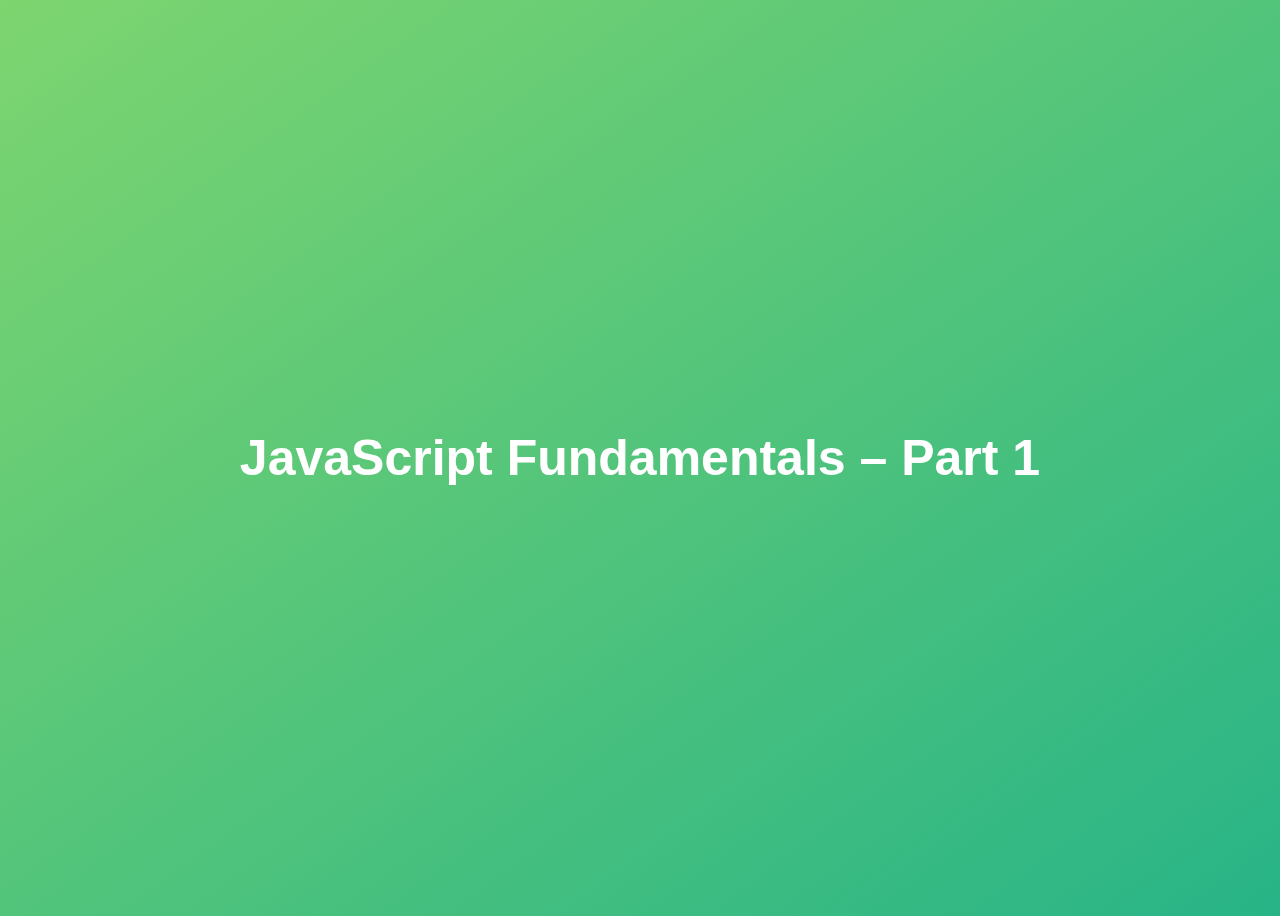
<file: 01-Fundamentals-Part-1/final/index.html>
<!DOCTYPE html>
<html lang="en">
  <head>
    <meta charset="UTF-8" />
    <meta name="viewport" content="width=device-width, initial-scale=1.0" />
    <meta http-equiv="X-UA-Compatible" content="ie=edge" />
    <title>JavaScript Fundamentals – Part 1</title>
    <style>
      body {
        height: 100vh;
        display: flex;
        align-items: center;
        background: linear-gradient(to top left, #28b487, #7dd56f);
      }
      h1 {
        font-family: sans-serif;
        font-size: 50px;
        line-height: 1.3;
        width: 100%;
        padding: 30px;
        text-align: center;
        color: white;
      }
    </style>
  </head>
  <body>
    <h1>JavaScript Fundamentals – Part 1</h1>

    <script src="script.js"></script>
  </body>
</html>
</file>
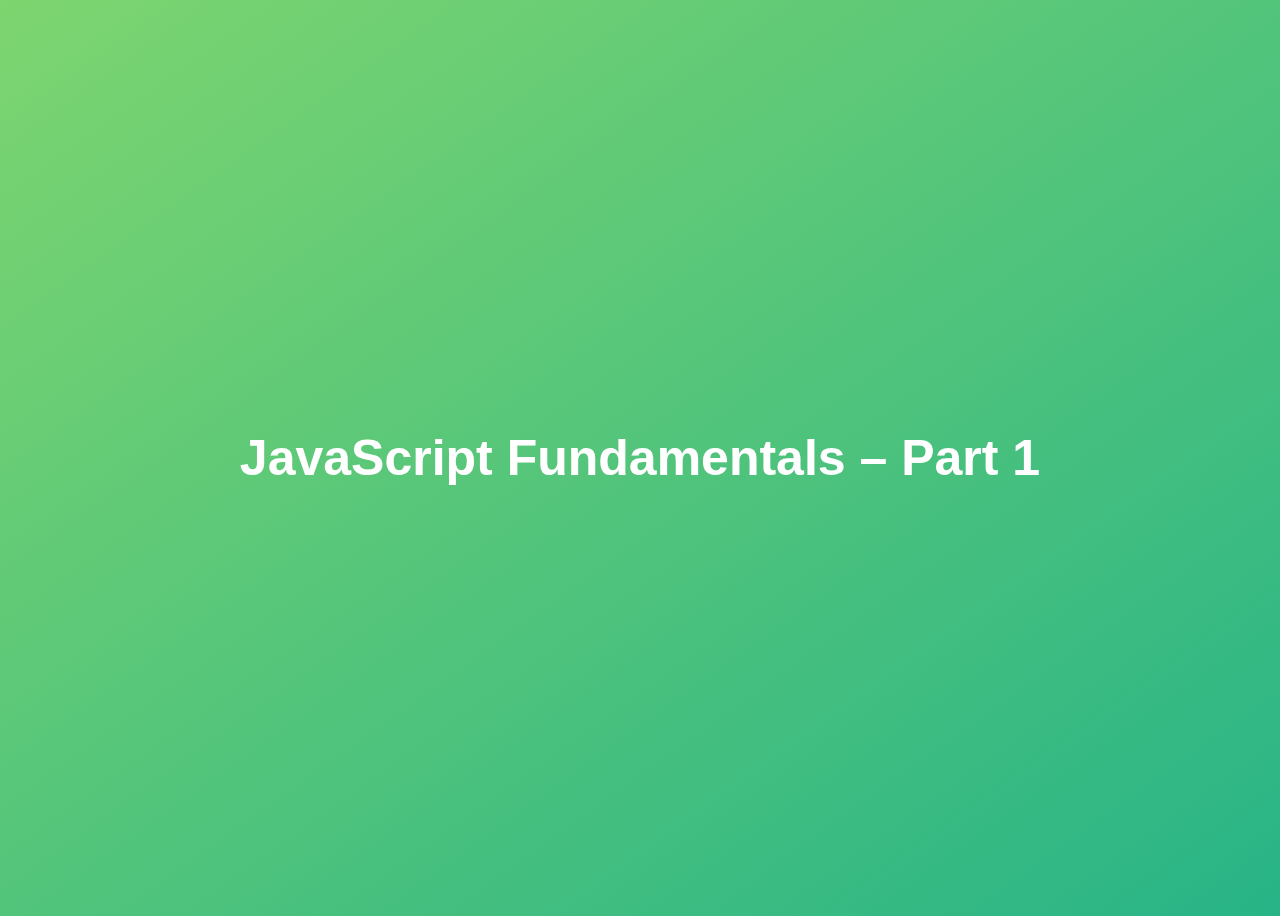
<file: 01-Fundamentals-Part-1/starter/index.html>
<!DOCTYPE html>
<html lang="en">
  <head>
    <meta charset="UTF-8" />
    <meta name="viewport" content="width=device-width, initial-scale=1.0" />
    <meta http-equiv="X-UA-Compatible" content="ie=edge" />
    <title>JavaScript Fundamentals – Part 1</title>
    <style>
      body {
        height: 100vh;
        display: flex;
        align-items: center;
        background: linear-gradient(to top left, #28b487, #7dd56f);
      }
      h1 {
        font-family: sans-serif;
        font-size: 50px;
        line-height: 1.3;
        width: 100%;
        padding: 30px;
        text-align: center;
        color: white;
      }
    </style>
  </head>
  <body>
    <h1>JavaScript Fundamentals – Part 1</h1>
  </body>
</html>
</file>
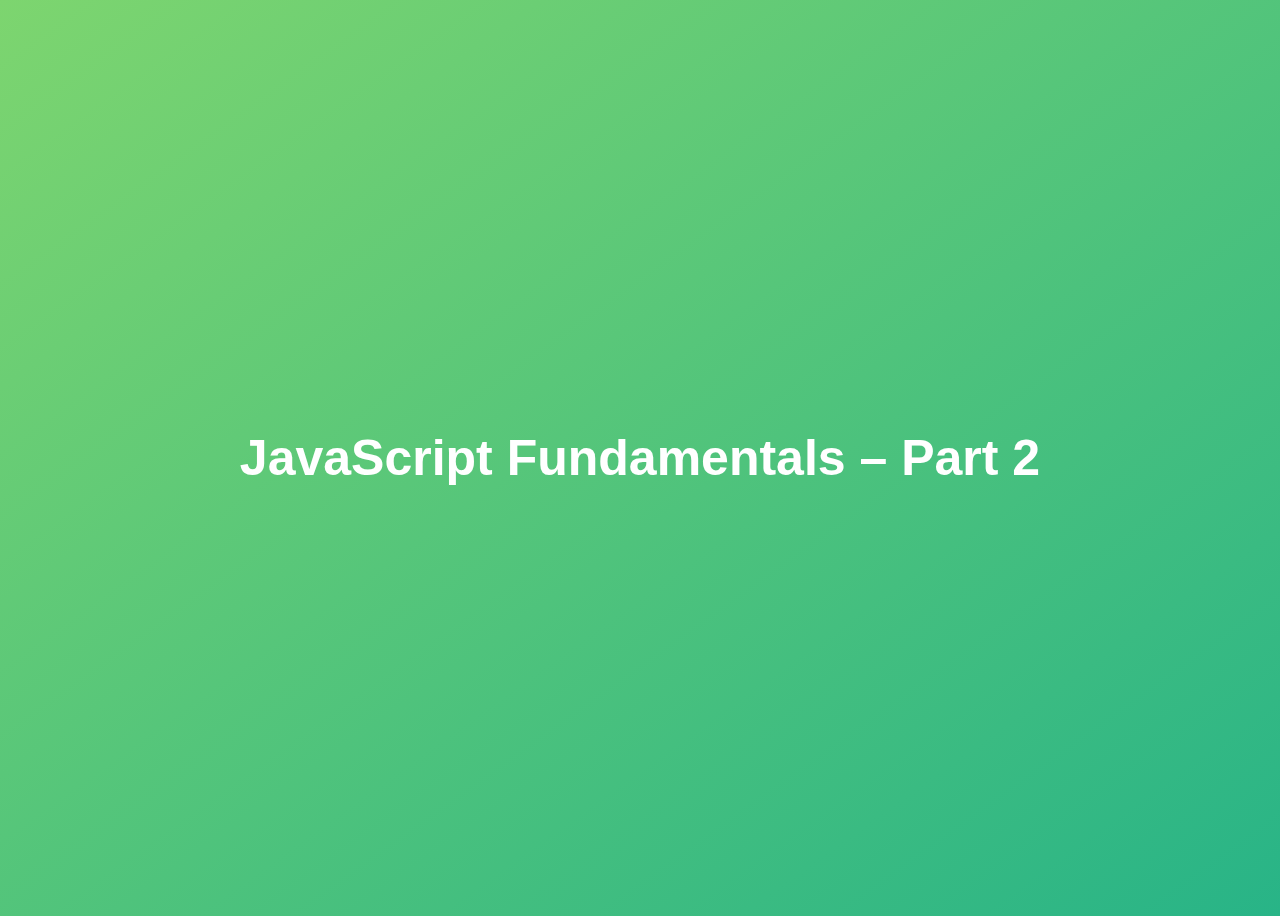
<file: 02-Fundamentals-Part-2/final/index.html>
<!DOCTYPE html>
<html lang="en">
  <head>
    <meta charset="UTF-8" />
    <meta name="viewport" content="width=device-width, initial-scale=1.0" />
    <meta http-equiv="X-UA-Compatible" content="ie=edge" />
    <title>JavaScript Fundamentals – Part 2</title>
    <style>
      body {
        height: 100vh;
        display: flex;
        align-items: center;
        background: linear-gradient(to top left, #28b487, #7dd56f);
      }
      h1 {
        font-family: sans-serif;
        font-size: 50px;
        line-height: 1.3;
        width: 100%;
        padding: 30px;
        text-align: center;
        color: white;
      }
    </style>
  </head>
  <body>
    <h1>JavaScript Fundamentals – Part 2</h1>
    <script src="script.js"></script>
  </body>
</html>
</file>
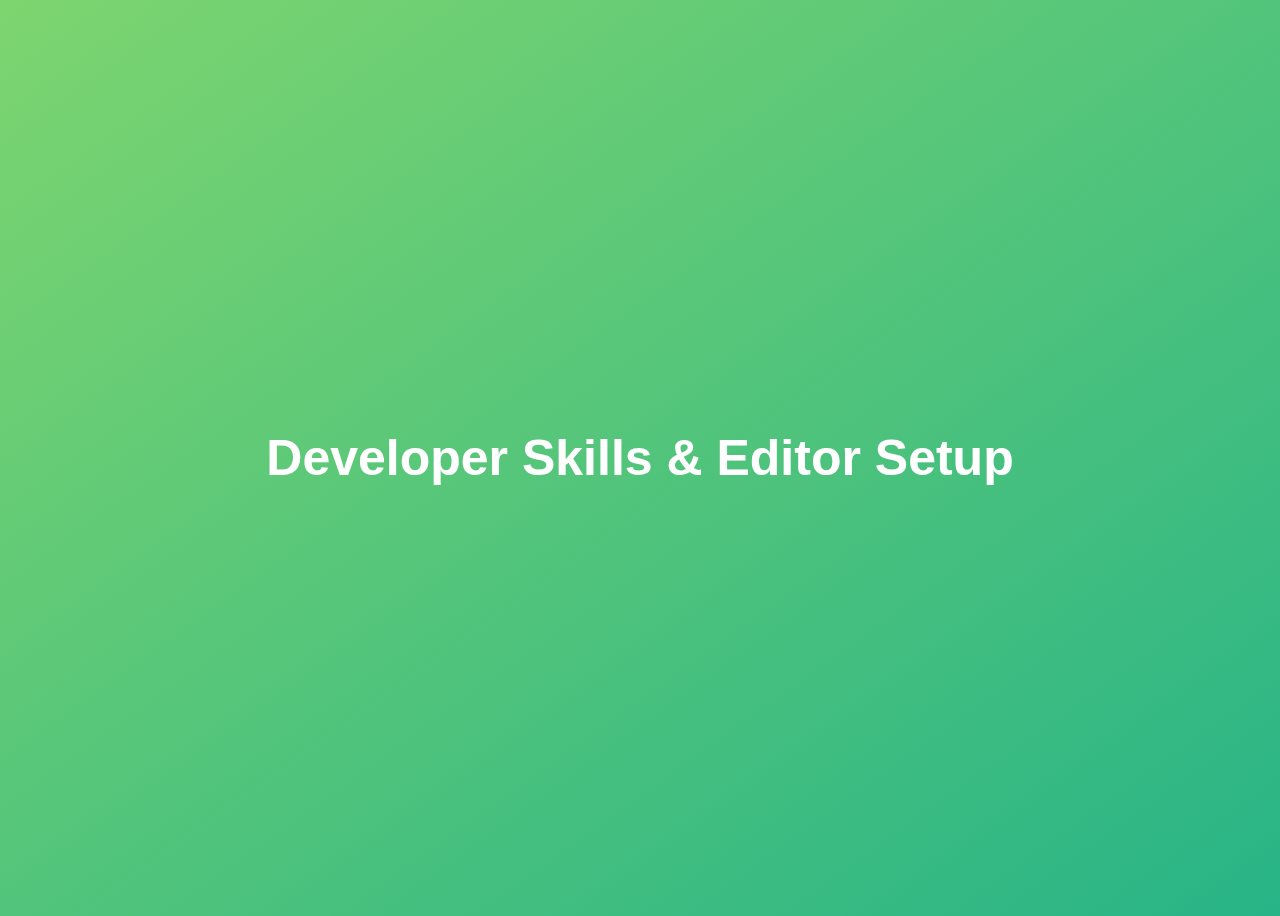
<file: 03-Developer-Skills/final/index.html>
<!DOCTYPE html>
<html lang="en">
  <head>
    <meta charset="UTF-8" />
    <meta name="viewport" content="width=device-width, initial-scale=1.0" />
    <meta http-equiv="X-UA-Compatible" content="ie=edge" />
    <title>Developer Skills & Editor Setup</title>
    <style>
      body {
        height: 100vh;
        display: flex;
        align-items: center;
        background: linear-gradient(to top left, #28b487, #7dd56f);
      }
      h1 {
        font-family: sans-serif;
        font-size: 50px;
        line-height: 1.3;
        width: 100%;
        padding: 30px;
        text-align: center;
        color: white;
      }
    </style>
  </head>
  <body>
    <h1>Developer Skills & Editor Setup</h1>
    <script src="script.js"></script>
  </body>
</html>
</file>
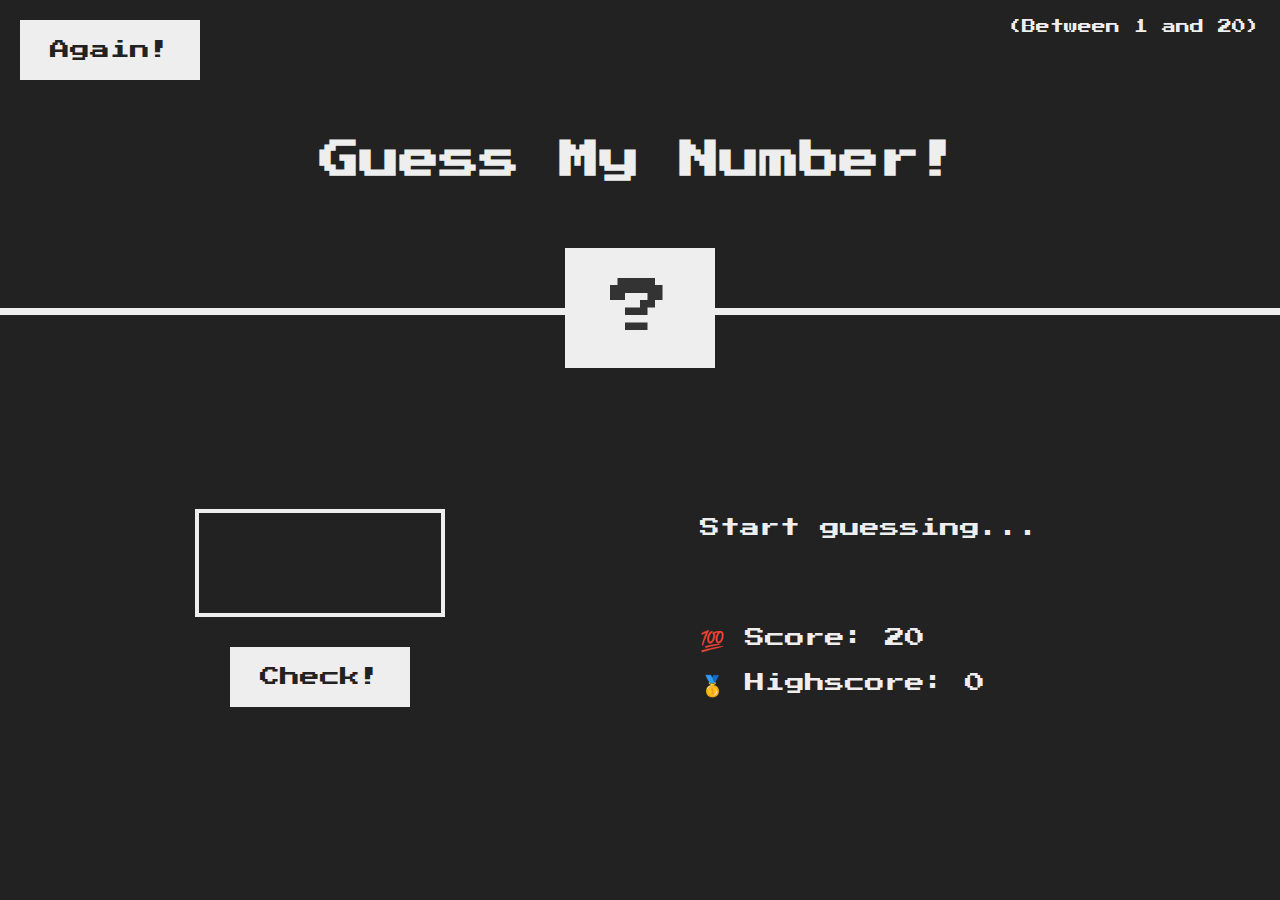
<file: 05-Guess-My-Number/final/index.html>
<!DOCTYPE html>
<html lang="en">
  <head>
    <meta charset="UTF-8" />
    <meta name="viewport" content="width=device-width, initial-scale=1.0" />
    <meta http-equiv="X-UA-Compatible" content="ie=edge" />
    <link rel="stylesheet" href="style.css" />
    <title>Guess My Number!</title>
  </head>
  <body>
    <header>
      <h1>Guess My Number!</h1>
      <p class="between">(Between 1 and 20)</p>
      <button class="btn again">Again!</button>
      <div class="number">?</div>
    </header>
    <main>
      <section class="left">
        <input type="number" class="guess" />
        <button class="btn check">Check!</button>
      </section>
      <section class="right">
        <p class="message">Start guessing...</p>
        <p class="label-score">💯 Score: <span class="score">20</span></p>
        <p class="label-highscore">
          🥇 Highscore: <span class="highscore">0</span>
        </p>
      </section>
    </main>
    <script src="script.js"></script>
  </body>
</html>
</file>
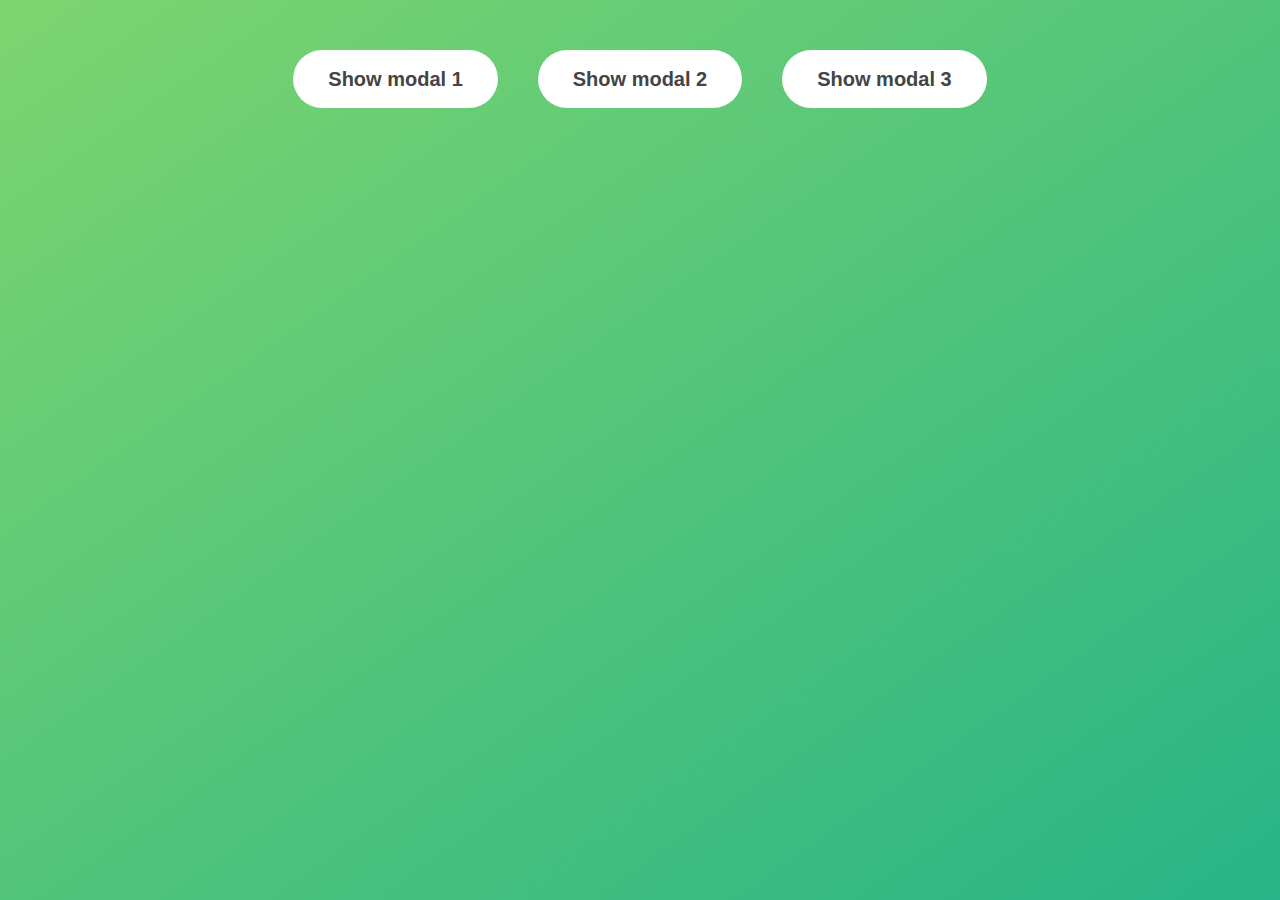
<file: 06-Modal/final/index.html>
<!DOCTYPE html>
<html lang="en">
  <head>
    <meta charset="UTF-8" />
    <meta name="viewport" content="width=device-width, initial-scale=1.0" />
    <meta http-equiv="X-UA-Compatible" content="ie=edge" />
    <link rel="stylesheet" href="style.css" />
    <title>Modal window</title>
  </head>
  <body>
    <button class="show-modal">Show modal 1</button>
    <button class="show-modal">Show modal 2</button>
    <button class="show-modal">Show modal 3</button>

    <div class="modal hidden">
      <button class="close-modal">&times;</button>
      <h1>I'm a modal window 😍</h1>
      <p>
        Lorem ipsum dolor sit amet, consectetur adipisicing elit, sed do eiusmod
        tempor incididunt ut labore et dolore magna aliqua. Ut enim ad minim
        veniam, quis nostrud exercitation ullamco laboris nisi ut aliquip ex ea
        commodo consequat. Duis aute irure dolor in reprehenderit in voluptate
        velit esse cillum dolore eu fugiat nulla pariatur. Excepteur sint
        occaecat cupidatat non proident, sunt in culpa qui officia deserunt
        mollit anim id est laborum.
      </p>
    </div>
    <div class="overlay hidden"></div>

    <script src="script.js"></script>
  </body>
</html>
</file>
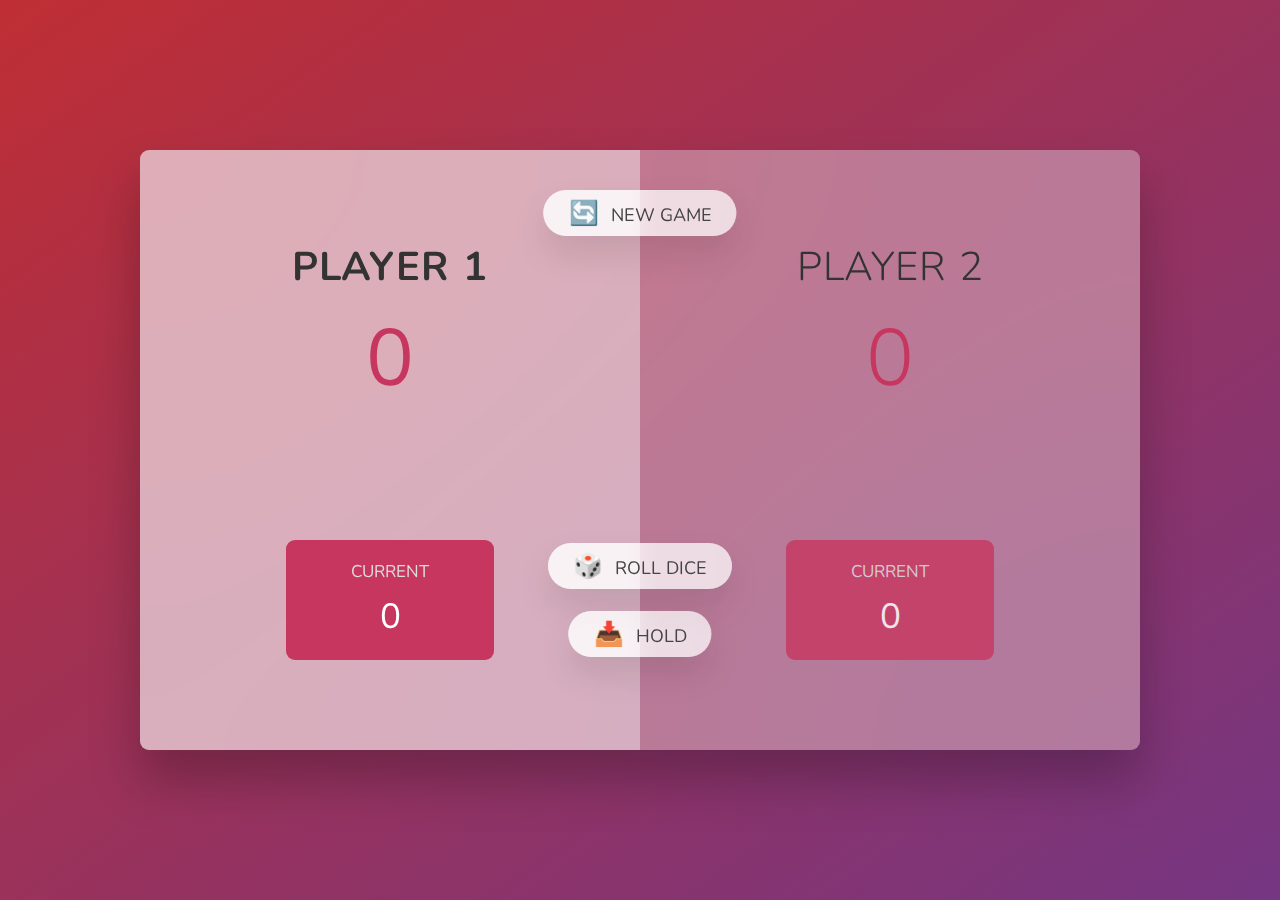
<file: 07-Pig-Game/final/index.html>
<!DOCTYPE html>
<html lang="en">
  <head>
    <meta charset="UTF-8" />
    <meta name="viewport" content="width=device-width, initial-scale=1.0" />
    <meta http-equiv="X-UA-Compatible" content="ie=edge" />
    <link rel="stylesheet" href="style.css" />
    <title>Pig Game</title>
  </head>
  <body>
    <main>
      <section class="player player--0 player--active">
        <h2 class="name" id="name--0">Player 1</h2>
        <p class="score" id="score--0">43</p>
        <div class="current">
          <p class="current-label">Current</p>
          <p class="current-score" id="current--0">0</p>
        </div>
      </section>
      <section class="player player--1">
        <h2 class="name" id="name--1">Player 2</h2>
        <p class="score" id="score--1">24</p>
        <div class="current">
          <p class="current-label">Current</p>
          <p class="current-score" id="current--1">0</p>
        </div>
      </section>

      <img src="dice-5.png" alt="Playing dice" class="dice" />
      <button class="btn btn--new">🔄 New game</button>
      <button class="btn btn--roll">🎲 Roll dice</button>
      <button class="btn btn--hold">📥 Hold</button>
    </main>
    <script src="script.js"></script>
  </body>
</html>
</file>
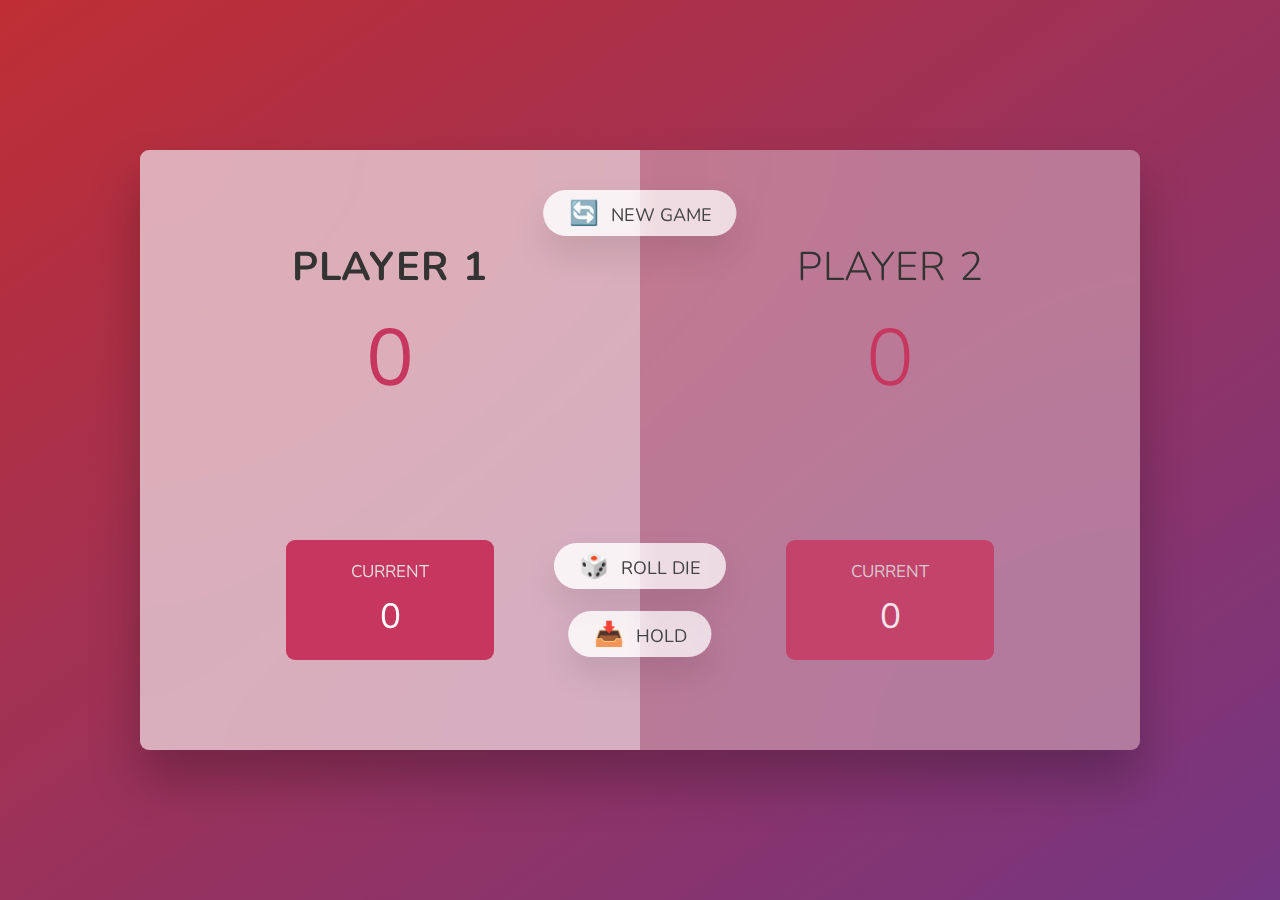
<file: 07-Pig-Game/starter/index.html>
<!DOCTYPE html>
<html lang="en">
  <head>
    <meta charset="UTF-8" />
    <meta name="viewport" content="width=device-width, initial-scale=1.0" />
    <meta http-equiv="X-UA-Compatible" content="ie=edge" />
    <link rel="stylesheet" href="style.css" />
    <title>Pig Game</title>
  </head>
  <body>
    <main>
      <section class="player player--0 player--active">
        <h2 class="name" id="name--0">Player 1</h2>
        <p class="score" id="score--0">43</p>
        <div class="current">
          <p class="current-label">Current</p>
          <p class="current-score" id="current--0">0</p>
        </div>
      </section>
      <section class="player player--1">
        <h2 class="name" id="name--1">Player 2</h2>
        <p class="score" id="score--1">24</p>
        <div class="current">
          <p class="current-label">Current</p>
          <p class="current-score" id="current--1">0</p>
        </div>
      </section>

      <img src="dice-5.png" alt="Playing dice" class="dice" />
      <button class="btn btn--new">🔄 New game</button>
      <button class="btn btn--roll">🎲 Roll die</button>
      <button class="btn btn--hold">📥 Hold</button>
    </main>
    <script src="script.js"></script>
  </body>
</html>
</file>
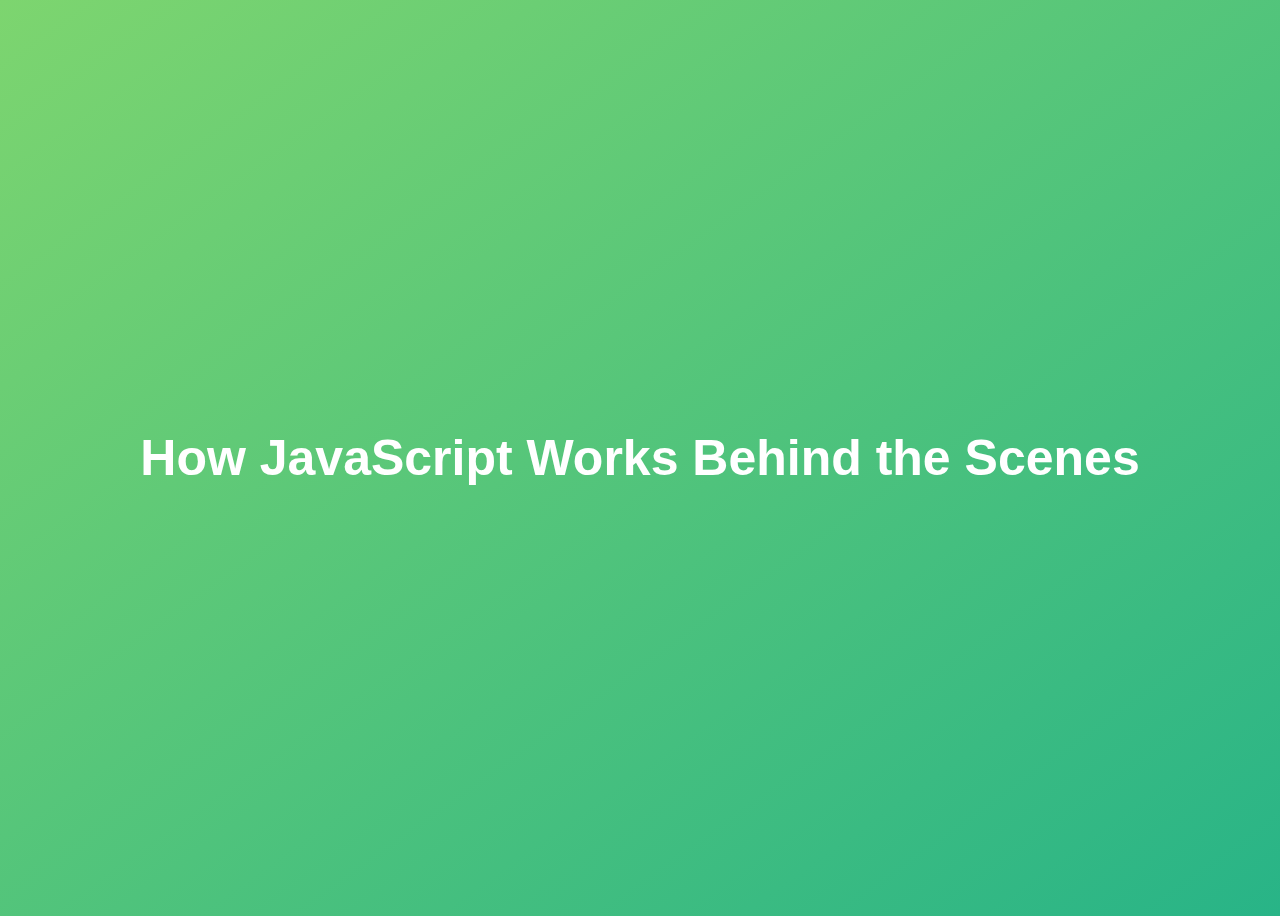
<file: 08-Behind-the-Scenes/final/index.html>
<!DOCTYPE html>
<html lang="en">
  <head>
    <meta charset="UTF-8" />
    <meta name="viewport" content="width=device-width, initial-scale=1.0" />
    <meta http-equiv="X-UA-Compatible" content="ie=edge" />
    <title>How JavaScript Works Behind the Scenes</title>
    <style>
      body {
        height: 100vh;
        display: flex;
        align-items: center;
        background: linear-gradient(to top left, #28b487, #7dd56f);
      }
      h1 {
        font-family: sans-serif;
        font-size: 50px;
        line-height: 1.3;
        width: 100%;
        padding: 30px;
        text-align: center;
        color: white;
      }
    </style>
  </head>
  <body>
    <h1>How JavaScript Works Behind the Scenes</h1>
    <script src="script.js"></script>
  </body>
</html>
</file>
<file: 05-Guess-My-Number/final/style.css>
@import url('https://fonts.googleapis.com/css?family=Press+Start+2P&display=swap');

* {
  margin: 0;
  padding: 0;
  box-sizing: inherit;
}

html {
  font-size: 62.5%;
  box-sizing: border-box;
}

body {
  font-family: 'Press Start 2P', sans-serif;
  color: #eee;
  background-color: #222;
  /* background-color: #60b347; */
}

/* LAYOUT */
header {
  position: relative;
  height: 35vh;
  border-bottom: 7px solid #eee;
}

main {
  height: 65vh;
  color: #eee;
  display: flex;
  align-items: center;
  justify-content: space-around;
}

.left {
  width: 52rem;
  display: flex;
  flex-direction: column;
  align-items: center;
}

.right {
  width: 52rem;
  font-size: 2rem;
}

/* ELEMENTS STYLE */
h1 {
  font-size: 4rem;
  text-align: center;
  position: absolute;
  width: 100%;
  top: 52%;
  left: 50%;
  transform: translate(-50%, -50%);
}

.number {
  background: #eee;
  color: #333;
  font-size: 6rem;
  width: 15rem;
  padding: 3rem 0rem;
  text-align: center;
  position: absolute;
  bottom: 0;
  left: 50%;
  transform: translate(-50%, 50%);
}

.between {
  font-size: 1.4rem;
  position: absolute;
  top: 2rem;
  right: 2rem;
}

.again {
  position: absolute;
  top: 2rem;
  left: 2rem;
}

.guess {
  background: none;
  border: 4px solid #eee;
  font-family: inherit;
  color: inherit;
  font-size: 5rem;
  padding: 2.5rem;
  width: 25rem;
  text-align: center;
  display: block;
  margin-bottom: 3rem;
}

.btn {
  border: none;
  background-color: #eee;
  color: #222;
  font-size: 2rem;
  font-family: inherit;
  padding: 2rem 3rem;
  cursor: pointer;
}

.btn:hover {
  background-color: #ccc;
}

.message {
  margin-bottom: 8rem;
  height: 3rem;
}

.label-score {
  margin-bottom: 2rem;
}
</file>
<file: 06-Modal/final/style.css>
* {
  margin: 0;
  padding: 0;
  box-sizing: inherit;
}

html {
  font-size: 62.5%;
  box-sizing: border-box;
}

body {
  font-family: sans-serif;
  color: #333;
  line-height: 1.5;
  height: 100vh;
  position: relative;
  display: flex;
  align-items: flex-start;
  justify-content: center;
  background: linear-gradient(to top left, #28b487, #7dd56f);
}

.show-modal {
  font-size: 2rem;
  font-weight: 600;
  padding: 1.75rem 3.5rem;
  margin: 5rem 2rem;
  border: none;
  background-color: #fff;
  color: #444;
  border-radius: 10rem;
  cursor: pointer;
}

.close-modal {
  position: absolute;
  top: 1.2rem;
  right: 2rem;
  font-size: 5rem;
  color: #333;
  cursor: pointer;
  border: none;
  background: none;
}

h1 {
  font-size: 2.5rem;
  margin-bottom: 2rem;
}

p {
  font-size: 1.8rem;
}

/* -------------------------- */
/* CLASSES TO MAKE MODAL WORK */
.hidden {
  display: none;
}

.modal {
  position: absolute;
  top: 50%;
  left: 50%;
  transform: translate(-50%, -50%);
  width: 70%;

  background-color: white;
  padding: 6rem;
  border-radius: 5px;
  box-shadow: 0 3rem 5rem rgba(0, 0, 0, 0.3);
  z-index: 10;
}

.overlay {
  position: absolute;
  top: 0;
  left: 0;
  width: 100%;
  height: 100%;
  background-color: rgba(0, 0, 0, 0.6);
  backdrop-filter: blur(3px);
  z-index: 5;
}
</file>
<file: 07-Pig-Game/final/style.css>
@import url('https://fonts.googleapis.com/css2?family=Nunito&display=swap');

* {
  margin: 0;
  padding: 0;
  box-sizing: inherit;
}

html {
  font-size: 62.5%;
  box-sizing: border-box;
}

body {
  font-family: 'Nunito', sans-serif;
  font-weight: 400;
  height: 100vh;
  color: #333;
  background-image: linear-gradient(to top left, #753682 0%, #bf2e34 100%);
  display: flex;
  align-items: center;
  justify-content: center;
}

/* LAYOUT */
main {
  position: relative;
  width: 100rem;
  height: 60rem;
  background-color: rgba(255, 255, 255, 0.35);
  backdrop-filter: blur(200px);
  filter: blur();
  box-shadow: 0 3rem 5rem rgba(0, 0, 0, 0.25);
  border-radius: 9px;
  overflow: hidden;
  display: flex;
}

.player {
  flex: 50%;
  padding: 9rem;
  display: flex;
  flex-direction: column;
  align-items: center;
  transition: all 0.75s;
}

/* ELEMENTS */
.name {
  position: relative;
  font-size: 4rem;
  text-transform: uppercase;
  letter-spacing: 1px;
  word-spacing: 2px;
  font-weight: 300;
  margin-bottom: 1rem;
}

.score {
  font-size: 8rem;
  font-weight: 300;
  color: #c7365f;
  margin-bottom: auto;
}

.player--active {
  background-color: rgba(255, 255, 255, 0.4);
}
.player--active .name {
  font-weight: 700;
}
.player--active .score {
  font-weight: 400;
}

.player--active .current {
  opacity: 1;
}

.current {
  background-color: #c7365f;
  opacity: 0.8;
  border-radius: 9px;
  color: #fff;
  width: 65%;
  padding: 2rem;
  text-align: center;
  transition: all 0.75s;
}

.current-label {
  text-transform: uppercase;
  margin-bottom: 1rem;
  font-size: 1.7rem;
  color: #ddd;
}

.current-score {
  font-size: 3.5rem;
}

/* ABSOLUTE POSITIONED ELEMENTS */
.btn {
  position: absolute;
  left: 50%;
  transform: translateX(-50%);
  color: #444;
  background: none;
  border: none;
  font-family: inherit;
  font-size: 1.8rem;
  text-transform: uppercase;
  cursor: pointer;
  font-weight: 400;
  transition: all 0.2s;

  background-color: white;
  background-color: rgba(255, 255, 255, 0.6);
  backdrop-filter: blur(10px);

  padding: 0.7rem 2.5rem;
  border-radius: 50rem;
  box-shadow: 0 1.75rem 3.5rem rgba(0, 0, 0, 0.1);
}

.btn::first-letter {
  font-size: 2.4rem;
  display: inline-block;
  margin-right: 0.7rem;
}

.btn--new {
  top: 4rem;
}
.btn--roll {
  top: 39.3rem;
}
.btn--hold {
  top: 46.1rem;
}

.btn:active {
  transform: translate(-50%, 3px);
  box-shadow: 0 1rem 2rem rgba(0, 0, 0, 0.15);
}

.btn:focus {
  outline: none;
}

.dice {
  position: absolute;
  left: 50%;
  top: 16.5rem;
  transform: translateX(-50%);
  height: 10rem;
  box-shadow: 0 2rem 5rem rgba(0, 0, 0, 0.2);
}

.player--winner {
  background-color: #2f2f2f;
}

.player--winner .name {
  font-weight: 700;
  color: #c7365f;
}

.hidden {
  display: none;
}
</file>
<file: 07-Pig-Game/starter/style.css>
@import url('https://fonts.googleapis.com/css2?family=Nunito&display=swap');

* {
  margin: 0;
  padding: 0;
  box-sizing: inherit;
}

html {
  font-size: 62.5%;
  box-sizing: border-box;
}

body {
  font-family: 'Nunito', sans-serif;
  font-weight: 400;
  height: 100vh;
  color: #333;
  background-image: linear-gradient(to top left, #753682 0%, #bf2e34 100%);
  display: flex;
  align-items: center;
  justify-content: center;
}

/* LAYOUT */
main {
  position: relative;
  width: 100rem;
  height: 60rem;
  background-color: rgba(255, 255, 255, 0.35);
  backdrop-filter: blur(200px);
  filter: blur();
  box-shadow: 0 3rem 5rem rgba(0, 0, 0, 0.25);
  border-radius: 9px;
  overflow: hidden;
  display: flex;
}

.player {
  flex: 50%;
  padding: 9rem;
  display: flex;
  flex-direction: column;
  align-items: center;
  transition: all 0.75s;
}

/* ELEMENTS */
.name {
  position: relative;
  font-size: 4rem;
  text-transform: uppercase;
  letter-spacing: 1px;
  word-spacing: 2px;
  font-weight: 300;
  margin-bottom: 1rem;
}

.score {
  font-size: 8rem;
  font-weight: 300;
  color: #c7365f;
  margin-bottom: auto;
}

.player--active {
  background-color: rgba(255, 255, 255, 0.4);
}
.player--active .name {
  font-weight: 700;
}
.player--active .score {
  font-weight: 400;
}

.player--active .current {
  opacity: 1;
}

.current {
  background-color: #c7365f;
  opacity: 0.8;
  border-radius: 9px;
  color: #fff;
  width: 65%;
  padding: 2rem;
  text-align: center;
  transition: all 0.75s;
}

.current-label {
  text-transform: uppercase;
  margin-bottom: 1rem;
  font-size: 1.7rem;
  color: #ddd;
}

.current-score {
  font-size: 3.5rem;
}

/* ABSOLUTE POSITIONED ELEMENTS */
.btn {
  position: absolute;
  left: 50%;
  transform: translateX(-50%);
  color: #444;
  background: none;
  border: none;
  font-family: inherit;
  font-size: 1.8rem;
  text-transform: uppercase;
  cursor: pointer;
  font-weight: 400;
  transition: all 0.2s;

  background-color: white;
  background-color: rgba(255, 255, 255, 0.6);
  backdrop-filter: blur(10px);

  padding: 0.7rem 2.5rem;
  border-radius: 50rem;
  box-shadow: 0 1.75rem 3.5rem rgba(0, 0, 0, 0.1);
}

.btn::first-letter {
  font-size: 2.4rem;
  display: inline-block;
  margin-right: 0.7rem;
}

.btn--new {
  top: 4rem;
}
.btn--roll {
  top: 39.3rem;
}
.btn--hold {
  top: 46.1rem;
}

.btn:active {
  transform: translate(-50%, 3px);
  box-shadow: 0 1rem 2rem rgba(0, 0, 0, 0.15);
}

.btn:focus {
  outline: none;
}

.dice {
  position: absolute;
  left: 50%;
  top: 16.5rem;
  transform: translateX(-50%);
  height: 10rem;
  box-shadow: 0 2rem 5rem rgba(0, 0, 0, 0.2);
}

.player--winner {
  background-color: #2f2f2f;
}

.player--winner .name {
  font-weight: 700;
  color: #c7365f;
}

.hidden {
  display: none;
}
</file>
